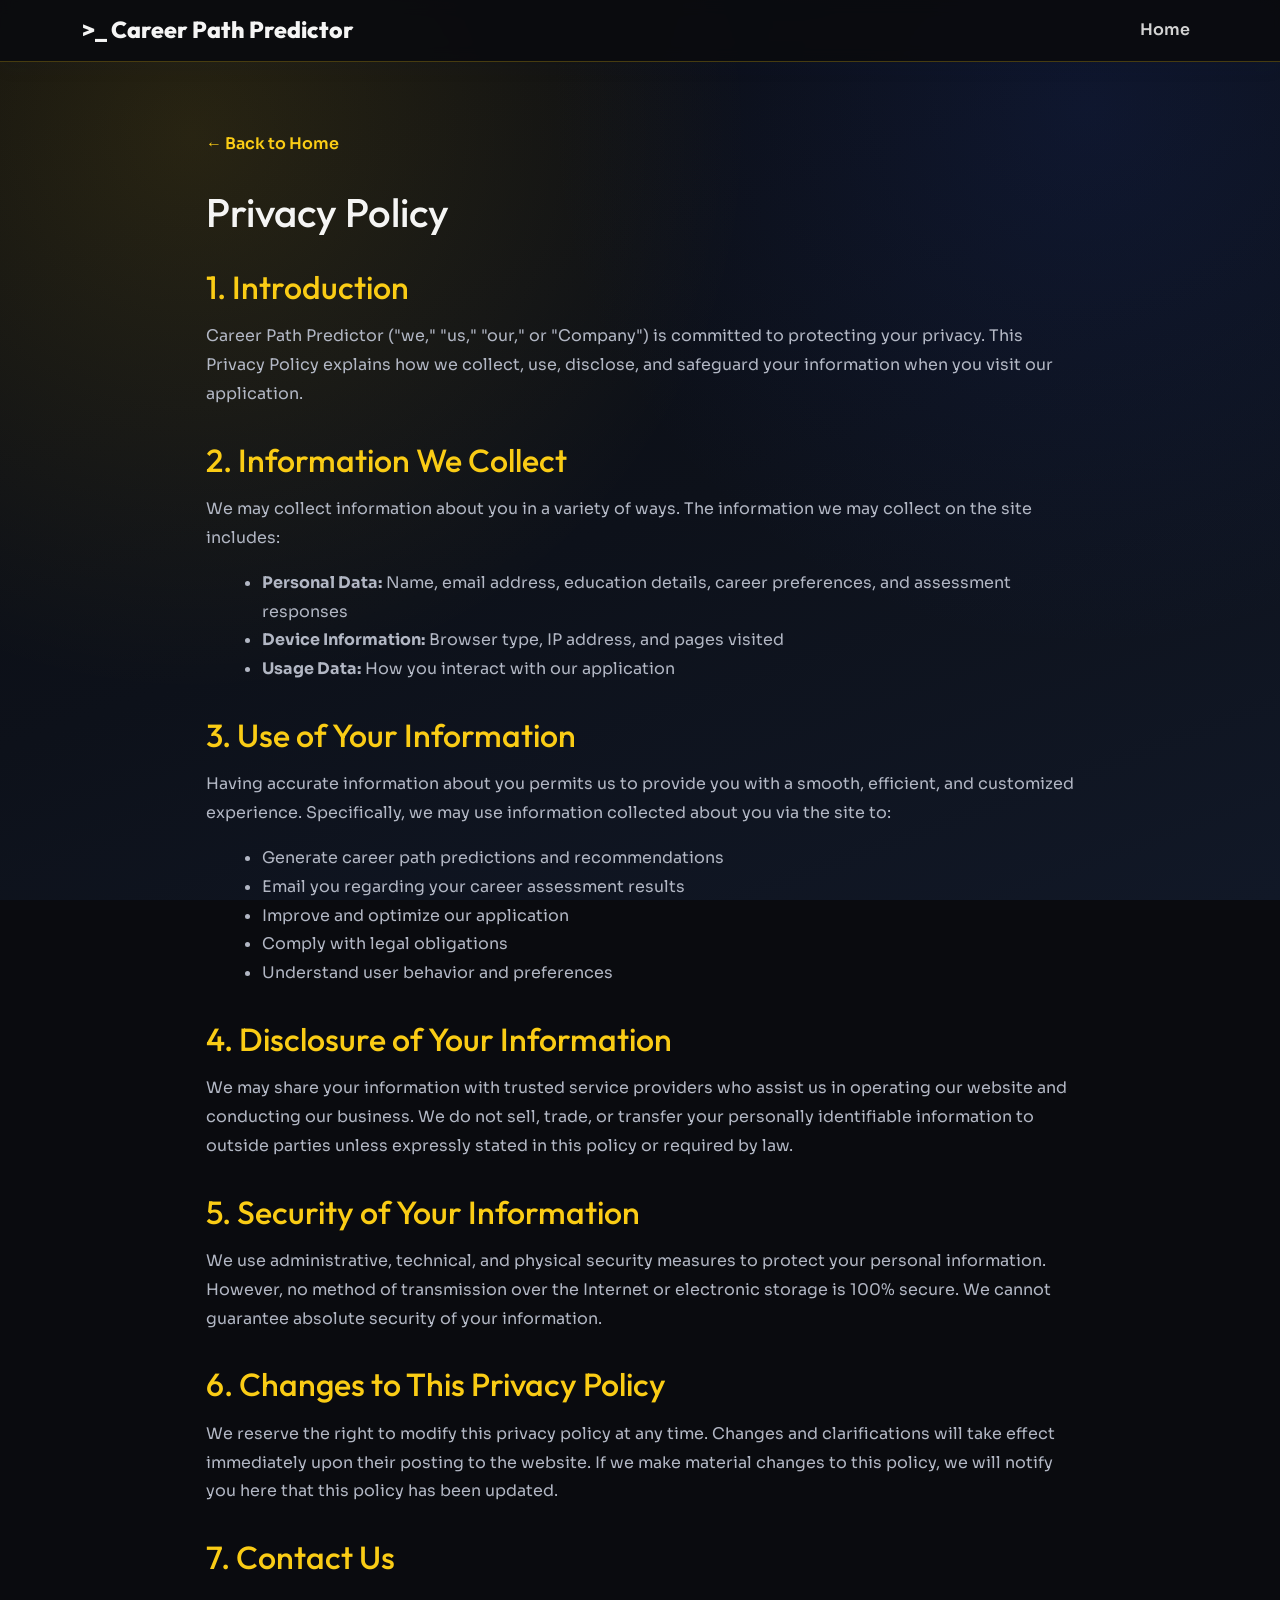
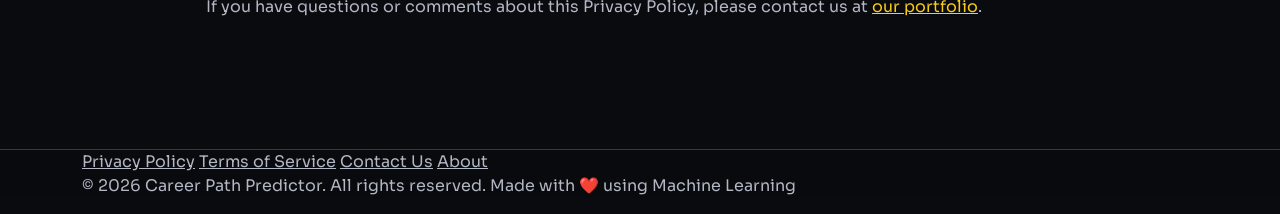
<file: templates/privacy_policy.html>
<!DOCTYPE html>
<html lang="en">
<head>
    <meta charset="UTF-8">
    <meta name="viewport" content="width=device-width, initial-scale=1.0">
    <title>Privacy Policy - Career Path Predictor</title>
    <link href="https://fonts.googleapis.com/css2?family=Outfit:wght@500;600;700;800&family=Sora:wght@300;400;500;600;700&display=swap" rel="stylesheet">
    <link href="https://cdn.jsdelivr.net/npm/bootstrap@5.3.0/dist/css/bootstrap.min.css" rel="stylesheet">
    <link rel="stylesheet" href="/static/theme.css?v=20260516">
    <style>
        .policy-container {
            max-width: 900px;
            margin: 0 auto;
            padding: 2rem 1rem;
        }
        .policy-section {
            margin-bottom: 2rem;
        }
        .policy-section h2 {
            font-family: var(--font-display);
            color: var(--primary);
            margin-bottom: 1rem;
        }
        .policy-section p, .policy-section ul {
            color: var(--text-muted);
            line-height: 1.8;
        }
        .policy-section ul {
            margin-left: 1.5rem;
        }
        .back-link {
            display: inline-block;
            margin-bottom: 2rem;
            color: var(--primary);
            text-decoration: none;
            font-weight: 600;
        }
        .back-link:hover {
            text-decoration: underline;
        }
    </style>
</head>
<body>
    <!-- Navigation -->
    <nav class="navbar navbar-expand-lg fixed-top app-navbar">
        <div class="container">
            <a class="navbar-brand" href="/">>_ Career Path Predictor</a>
            <button class="navbar-toggler" type="button" data-bs-toggle="collapse" data-bs-target="#navbarNav">
                <span class="navbar-toggler-icon"></span>
            </button>
            <div class="collapse navbar-collapse" id="navbarNav">
                <ul class="navbar-nav ms-auto">
                    <li class="nav-item">
                        <a class="nav-link" href="/">Home</a>
                    </li>
                </ul>
            </div>
        </div>
    </nav>

    <!-- Main Content -->
    <div class="policy-container" style="margin-top: 100px;">
        <a href="/" class="back-link">← Back to Home</a>
        
        <h1 style="font-family: var(--font-display); color: var(--text); margin-bottom: 2rem;">Privacy Policy</h1>
        
        <div class="policy-section">
            <h2>1. Introduction</h2>
            <p>
                Career Path Predictor ("we," "us," "our," or "Company") is committed to protecting your privacy. This Privacy Policy explains how we collect, use, disclose, and safeguard your information when you visit our application.
            </p>
        </div>

        <div class="policy-section">
            <h2>2. Information We Collect</h2>
            <p>We may collect information about you in a variety of ways. The information we may collect on the site includes:</p>
            <ul>
                <li><strong>Personal Data:</strong> Name, email address, education details, career preferences, and assessment responses</li>
                <li><strong>Device Information:</strong> Browser type, IP address, and pages visited</li>
                <li><strong>Usage Data:</strong> How you interact with our application</li>
            </ul>
        </div>

        <div class="policy-section">
            <h2>3. Use of Your Information</h2>
            <p>Having accurate information about you permits us to provide you with a smooth, efficient, and customized experience. Specifically, we may use information collected about you via the site to:</p>
            <ul>
                <li>Generate career path predictions and recommendations</li>
                <li>Email you regarding your career assessment results</li>
                <li>Improve and optimize our application</li>
                <li>Comply with legal obligations</li>
                <li>Understand user behavior and preferences</li>
            </ul>
        </div>

        <div class="policy-section">
            <h2>4. Disclosure of Your Information</h2>
            <p>
                We may share your information with trusted service providers who assist us in operating our website and conducting our business. We do not sell, trade, or transfer your personally identifiable information to outside parties unless expressly stated in this policy or required by law.
            </p>
        </div>

        <div class="policy-section">
            <h2>5. Security of Your Information</h2>
            <p>
                We use administrative, technical, and physical security measures to protect your personal information. However, no method of transmission over the Internet or electronic storage is 100% secure. We cannot guarantee absolute security of your information.
            </p>
        </div>

        <div class="policy-section">
            <h2>6. Changes to This Privacy Policy</h2>
            <p>
                We reserve the right to modify this privacy policy at any time. Changes and clarifications will take effect immediately upon their posting to the website. If we make material changes to this policy, we will notify you here that this policy has been updated.
            </p>
        </div>

        <div class="policy-section">
            <h2>7. Contact Us</h2>
            <p>
                If you have questions or comments about this Privacy Policy, please contact us at 
                <a href="https://ashraf-portfolio49.vercel.app/" style="color: var(--primary);">our portfolio</a>.
            </p>
        </div>
    </div>

    <!-- Footer -->
    <footer class="footer" style="margin-top: 4rem;">
        <div class="container">
            <div class="footer-links">
                <a href="/privacy-policy" class="footer-link">Privacy Policy</a>
                <a href="/terms-of-service" class="footer-link">Terms of Service</a>
                <a href="https://ashraf-portfolio49.vercel.app/" target="_blank" class="footer-link">Contact Us</a>
                <a href="#about" class="footer-link">About</a>
            </div>
            <p class="copyright">&copy; 2026 Career Path Predictor. All rights reserved. Made with ❤️ using Machine Learning</p>
        </div>
    </footer>

    <script src="https://cdn.jsdelivr.net/npm/bootstrap@5.3.0/dist/js/bootstrap.bundle.min.js"></script>
</body>
</html>
</file>
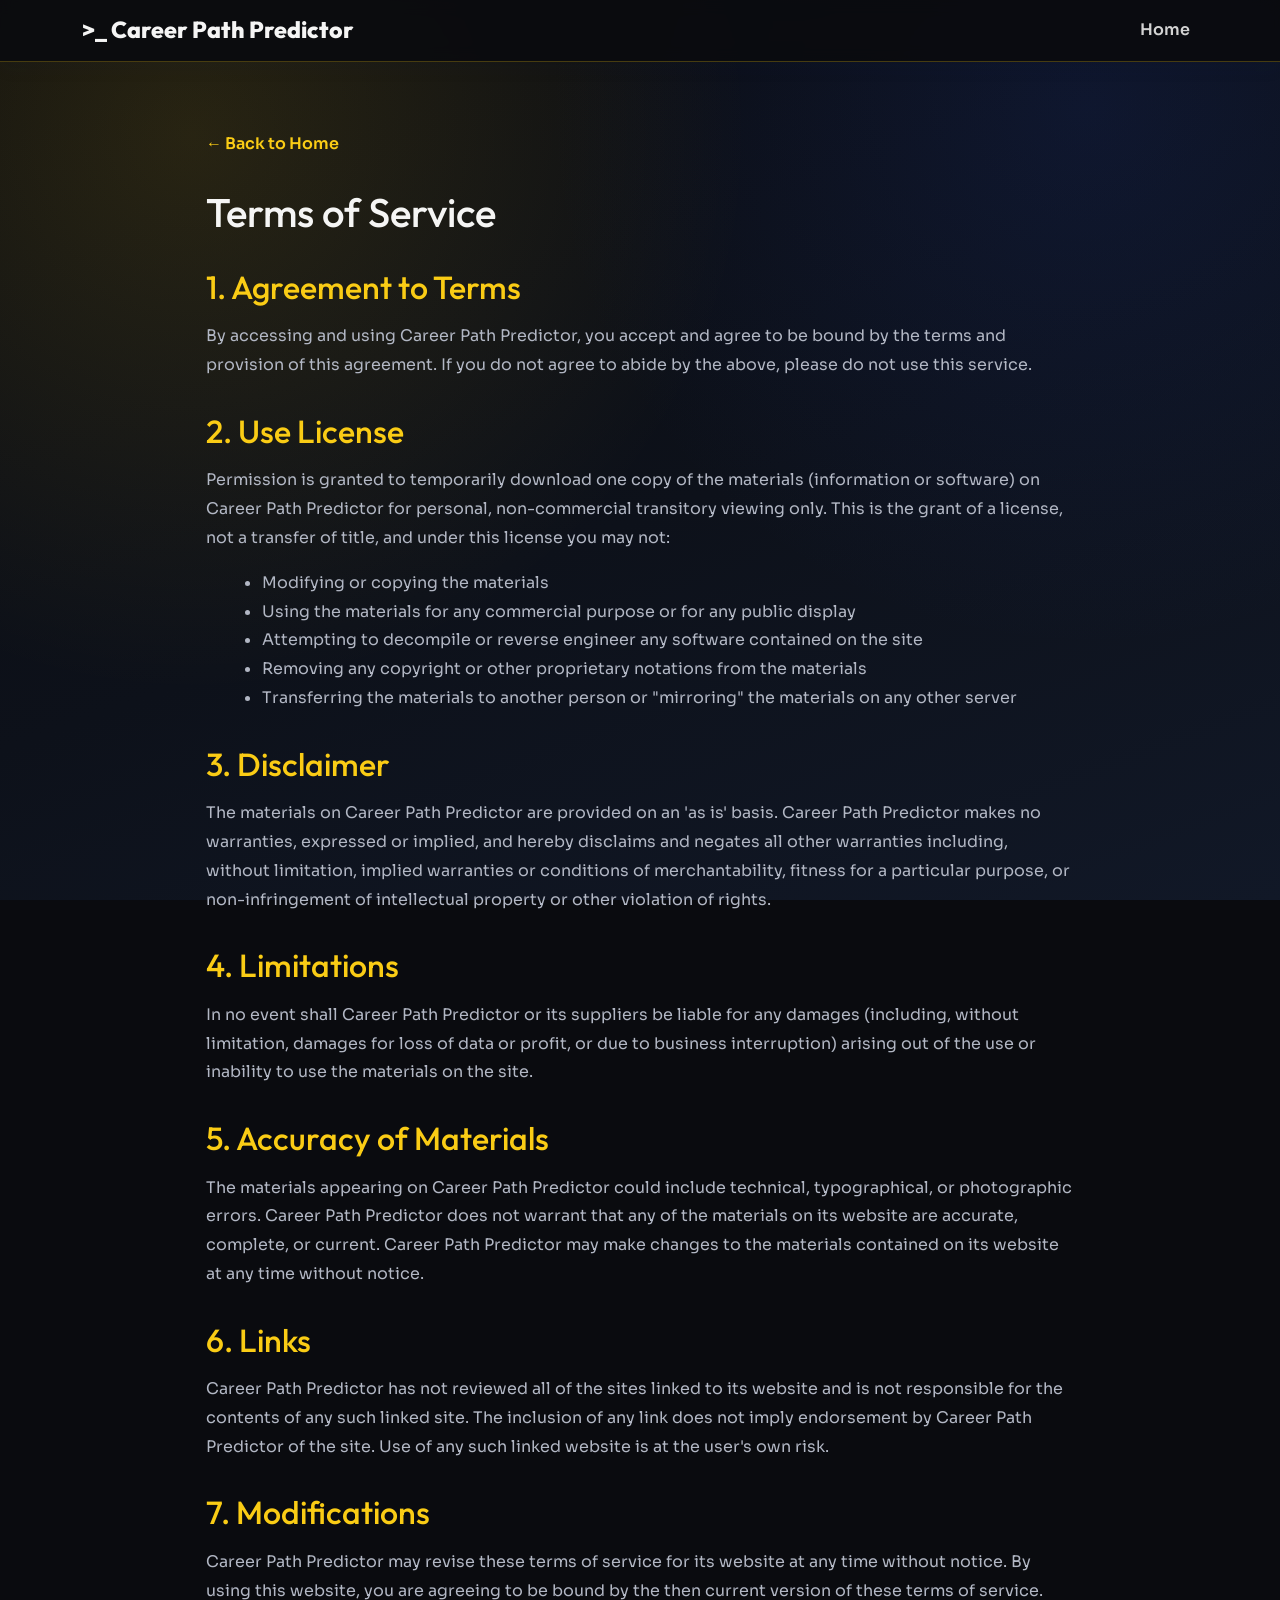
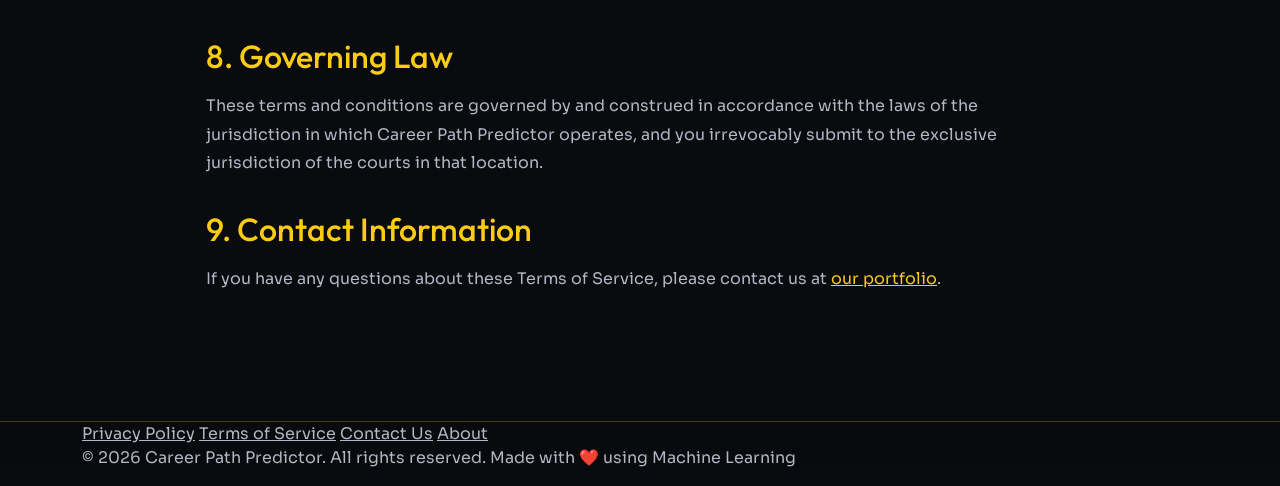
<file: templates/terms_of_service.html>
<!DOCTYPE html>
<html lang="en">
<head>
    <meta charset="UTF-8">
    <meta name="viewport" content="width=device-width, initial-scale=1.0">
    <title>Terms of Service - Career Path Predictor</title>
    <link href="https://fonts.googleapis.com/css2?family=Outfit:wght@500;600;700;800&family=Sora:wght@300;400;500;600;700&display=swap" rel="stylesheet">
    <link href="https://cdn.jsdelivr.net/npm/bootstrap@5.3.0/dist/css/bootstrap.min.css" rel="stylesheet">
    <link rel="stylesheet" href="/static/theme.css?v=20260516">
    <style>
        .policy-container {
            max-width: 900px;
            margin: 0 auto;
            padding: 2rem 1rem;
        }
        .policy-section {
            margin-bottom: 2rem;
        }
        .policy-section h2 {
            font-family: var(--font-display);
            color: var(--primary);
            margin-bottom: 1rem;
        }
        .policy-section p, .policy-section ul {
            color: var(--text-muted);
            line-height: 1.8;
        }
        .policy-section ul {
            margin-left: 1.5rem;
        }
        .back-link {
            display: inline-block;
            margin-bottom: 2rem;
            color: var(--primary);
            text-decoration: none;
            font-weight: 600;
        }
        .back-link:hover {
            text-decoration: underline;
        }
    </style>
</head>
<body>
    <!-- Navigation -->
    <nav class="navbar navbar-expand-lg fixed-top app-navbar">
        <div class="container">
            <a class="navbar-brand" href="/">>_ Career Path Predictor</a>
            <button class="navbar-toggler" type="button" data-bs-toggle="collapse" data-bs-target="#navbarNav">
                <span class="navbar-toggler-icon"></span>
            </button>
            <div class="collapse navbar-collapse" id="navbarNav">
                <ul class="navbar-nav ms-auto">
                    <li class="nav-item">
                        <a class="nav-link" href="/">Home</a>
                    </li>
                </ul>
            </div>
        </div>
    </nav>

    <!-- Main Content -->
    <div class="policy-container" style="margin-top: 100px;">
        <a href="/" class="back-link">← Back to Home</a>
        
        <h1 style="font-family: var(--font-display); color: var(--text); margin-bottom: 2rem;">Terms of Service</h1>
        
        <div class="policy-section">
            <h2>1. Agreement to Terms</h2>
            <p>
                By accessing and using Career Path Predictor, you accept and agree to be bound by the terms and provision of this agreement. If you do not agree to abide by the above, please do not use this service.
            </p>
        </div>

        <div class="policy-section">
            <h2>2. Use License</h2>
            <p>
                Permission is granted to temporarily download one copy of the materials (information or software) on Career Path Predictor for personal, non-commercial transitory viewing only. This is the grant of a license, not a transfer of title, and under this license you may not:
            </p>
            <ul>
                <li>Modifying or copying the materials</li>
                <li>Using the materials for any commercial purpose or for any public display</li>
                <li>Attempting to decompile or reverse engineer any software contained on the site</li>
                <li>Removing any copyright or other proprietary notations from the materials</li>
                <li>Transferring the materials to another person or "mirroring" the materials on any other server</li>
            </ul>
        </div>

        <div class="policy-section">
            <h2>3. Disclaimer</h2>
            <p>
                The materials on Career Path Predictor are provided on an 'as is' basis. Career Path Predictor makes no warranties, expressed or implied, and hereby disclaims and negates all other warranties including, without limitation, implied warranties or conditions of merchantability, fitness for a particular purpose, or non-infringement of intellectual property or other violation of rights.
            </p>
        </div>

        <div class="policy-section">
            <h2>4. Limitations</h2>
            <p>
                In no event shall Career Path Predictor or its suppliers be liable for any damages (including, without limitation, damages for loss of data or profit, or due to business interruption) arising out of the use or inability to use the materials on the site.
            </p>
        </div>

        <div class="policy-section">
            <h2>5. Accuracy of Materials</h2>
            <p>
                The materials appearing on Career Path Predictor could include technical, typographical, or photographic errors. Career Path Predictor does not warrant that any of the materials on its website are accurate, complete, or current. Career Path Predictor may make changes to the materials contained on its website at any time without notice.
            </p>
        </div>

        <div class="policy-section">
            <h2>6. Links</h2>
            <p>
                Career Path Predictor has not reviewed all of the sites linked to its website and is not responsible for the contents of any such linked site. The inclusion of any link does not imply endorsement by Career Path Predictor of the site. Use of any such linked website is at the user's own risk.
            </p>
        </div>

        <div class="policy-section">
            <h2>7. Modifications</h2>
            <p>
                Career Path Predictor may revise these terms of service for its website at any time without notice. By using this website, you are agreeing to be bound by the then current version of these terms of service.
            </p>
        </div>

        <div class="policy-section">
            <h2>8. Governing Law</h2>
            <p>
                These terms and conditions are governed by and construed in accordance with the laws of the jurisdiction in which Career Path Predictor operates, and you irrevocably submit to the exclusive jurisdiction of the courts in that location.
            </p>
        </div>

        <div class="policy-section">
            <h2>9. Contact Information</h2>
            <p>
                If you have any questions about these Terms of Service, please contact us at 
                <a href="https://ashraf-portfolio49.vercel.app/" style="color: var(--primary);">our portfolio</a>.
            </p>
        </div>
    </div>

    <!-- Footer -->
    <footer class="footer" style="margin-top: 4rem;">
        <div class="container">
            <div class="footer-links">
                <a href="/privacy-policy" class="footer-link">Privacy Policy</a>
                <a href="/terms-of-service" class="footer-link">Terms of Service</a>
                <a href="https://ashraf-portfolio49.vercel.app/" target="_blank" class="footer-link">Contact Us</a>
                <a href="#about" class="footer-link">About</a>
            </div>
            <p class="copyright">&copy; 2026 Career Path Predictor. All rights reserved. Made with ❤️ using Machine Learning</p>
        </div>
    </footer>

    <script src="https://cdn.jsdelivr.net/npm/bootstrap@5.3.0/dist/js/bootstrap.bundle.min.js"></script>
</body>
</html>
</file>
<file: static/theme.css>
:root {
  --font-body: 'Sora', 'Segoe UI', Tahoma, Geneva, Verdana, sans-serif;
  --font-display: 'Outfit', 'Segoe UI', Tahoma, Geneva, Verdana, sans-serif;
  --font-code: 'Consolas', 'Liberation Mono', 'Courier New', monospace;
}

:root {
  --bg: #0a0b0f;
  --bg-accent: radial-gradient(circle at 15% 15%, rgba(250, 204, 21, 0.12) 0%, transparent 42%), radial-gradient(circle at 85% 12%, rgba(30, 64, 175, 0.16) 0%, transparent 40%), linear-gradient(160deg, #0a0b0f 0%, #0d111a 55%, #111827 100%);
  --surface: rgba(12, 14, 19, 0.92);
  --surface-strong: #0f131b;
  --surface-muted: rgba(14, 18, 28, 0.88);

  --text: #f5f5f4;
  --text-muted: #b2b7c4;
  --border: rgba(250, 204, 21, 0.25);

  --primary: #facc15;
  --primary-2: #f59e0b;
  --secondary: #1e3a8a;
  --accent: #facc15;
  --danger: #f97316;
  --success: #22c55e;

  --dark: #0a0b0f;
  --dark-light: #111827;
  --light: #f5f5f4;
  --gray: #9ca3af;

  --shadow-md: 0 18px 44px rgba(0, 0, 0, 0.5);
  --shadow-lg: 0 28px 68px rgba(0, 0, 0, 0.6);
  --navbar-bg: rgba(10, 11, 15, 0.92);
  --primary-shadow: rgba(250, 204, 21, 0.4);
  --focus-ring: rgba(250, 204, 21, 0.28);
  --primary-soft: rgba(250, 204, 21, 0.18);
  --secondary-soft: rgba(30, 58, 138, 0.22);
  --accent-soft: rgba(250, 204, 21, 0.26);
  --section-veil-1: rgba(30, 58, 138, 0.08);
  --section-veil-2: rgba(250, 204, 21, 0.08);
}

* {
  box-sizing: border-box;
}

html {
  scrollbar-width: none;
  -ms-overflow-style: none;
}

html::-webkit-scrollbar {
  display: none;
}

body {
  margin: 0;
  position: relative;
  font-family: var(--font-body);
  color: var(--text);
  background: var(--bg-accent);
  min-height: 100vh;
  background-color: var(--bg);
  background-attachment: fixed;
  transition: background 0.45s cubic-bezier(0.4, 0, 0.2, 1), color 0.45s cubic-bezier(0.4, 0, 0.2, 1);
  will-change: background, color;
}

body::before {
  content: '';
  position: fixed;
  inset: 0;
  pointer-events: none;
  z-index: 0;
  background-image: linear-gradient(rgba(61, 213, 243, 0.03) 1px, transparent 1px), linear-gradient(90deg, rgba(61, 213, 243, 0.03) 1px, transparent 1px);
  background-size: 48px 48px;
  opacity: 0;
}

:root[data-theme='seabreeze'] body::before {
  opacity: 0.3;
  background-image: linear-gradient(rgba(255, 230, 58, 0.06) 1px, transparent 1px), linear-gradient(90deg, rgba(0, 153, 247, 0.06) 1px, transparent 1px);
}

body > * {
  position: relative;
  z-index: 1;
}

:root[data-theme='dark'] body {
  background-color: var(--bg) !important;
  background-image: var(--bg-accent) !important;
}

:root[data-theme='seabreeze'] body {
  background: var(--bg-accent) !important;
  color: var(--text) !important;
}

a {
  color: var(--primary);
}

.app-navbar {
  background: var(--navbar-bg) !important;
  backdrop-filter: blur(8px);
  border-bottom: 1px solid var(--border);
  box-shadow: 0 6px 16px rgba(19, 36, 61, 0.08);
}

:root[data-theme='dark'] .app-navbar,
:root[data-theme='dark'] .navbar {
  background: rgba(23, 39, 63, 0.9) !important;
  border-bottom: 1px solid rgba(120, 159, 206, 0.3);
  box-shadow: 0 8px 24px rgba(0, 0, 0, 0.35);
}

:root[data-theme='seabreeze'] .app-navbar,
:root[data-theme='seabreeze'] .navbar {
  background: var(--navbar-bg) !important;
  border-bottom: 1px solid var(--border);
  box-shadow: 0 10px 28px rgba(11, 27, 58, 0.55);
}

.navbar-toggler {
  border-color: var(--border);
}

.navbar-toggler-icon {
  filter: brightness(0.45);
}

:root[data-theme='dark'] .navbar-toggler-icon {
  filter: brightness(3.2);
}

.navbar-brand {
  font-family: var(--font-display);
  font-weight: 800;
  font-size: 1.45rem;
  color: var(--text) !important;
}

:root[data-theme='seabreeze'] .navbar-brand {
  color: var(--text) !important;
}

.nav-link {
  color: var(--text) !important;
  font-weight: 600;
  opacity: 0.86;
}

.nav-link:hover {
  color: var(--primary) !important;
  opacity: 1;
}

:root[data-theme='seabreeze'] .nav-link {
  color: var(--text) !important;
}

:root[data-theme='seabreeze'] .nav-link:hover {
  color: var(--primary) !important;
}

.theme-toggle {
  border: 1px solid var(--border);
  background: var(--surface);
  color: var(--text);
  border-radius: 999px;
  padding: 0.45rem 0.9rem;
  display: inline-flex;
  align-items: center;
  gap: 0.45rem;
  font-size: 0.9rem;
  font-weight: 600;
  transition: all 0.35s cubic-bezier(0.4, 0, 0.2, 1);
  overflow: hidden;
  will-change: transform, box-shadow;
}

.theme-toggle:hover {
  transform: translateY(-1px);
  box-shadow: var(--shadow-md);
}

:root[data-theme='seabreeze'] .theme-toggle {
  background: var(--surface);
  border-color: var(--border);
}

:root[data-theme='dark'] .theme-toggle {
  background: rgba(12, 18, 28, 0.92);
  border-color: rgba(148, 166, 196, 0.28);
}

body.theme-switching::after {
  content: '';
  position: fixed;
  inset: 0;
  pointer-events: none;
  background: radial-gradient(circle at center, rgba(10, 196, 224, 0.15), rgba(246, 231, 188, 0.08) 40%, transparent 70%);
  animation: themeBurst 0.45s cubic-bezier(0.34, 1.56, 0.64, 1);
  z-index: 9998;
}

@keyframes themeBurst {
  0% {
    opacity: 0;
    transform: scale(0.92);
  }
  40% {
    opacity: 0.8;
  }
  100% {
    opacity: 0;
    transform: scale(1.12);
  }
}

.theme-toggle.is-switching {
  transform: scale(0.95);
  transition: transform 0.35s cubic-bezier(0.34, 1.56, 0.64, 1);
}

.theme-toggle [data-theme-icon] {
  display: inline-block;
  transition: transform 0.45s cubic-bezier(0.34, 1.56, 0.64, 1);
  transform-origin: center;
  will-change: transform;
}

.theme-toggle.is-switching [data-theme-icon] {
  animation: iconRotate 0.45s cubic-bezier(0.34, 1.56, 0.64, 1);
}

@keyframes iconRotate {
  0% {
    transform: rotate(0deg);
  }
  50% {
    transform: rotate(95deg) scale(0.85);
  }
  100% {
    transform: rotate(0deg);
  }
}

.page-shell {
  max-width: 1200px;
  margin: 0 auto;
  padding: 2.25rem 1rem;
}

.glass-card {
  background: var(--surface);
  border: 1px solid var(--border);
  border-radius: 18px;
  box-shadow: var(--shadow-md);
}

:root[data-theme='seabreeze'] .glass-card,
:root[data-theme='seabreeze'] .feature-card,
:root[data-theme='seabreeze'] .form-section,
:root[data-theme='seabreeze'] .career-card,
:root[data-theme='seabreeze'] .info-card,
:root[data-theme='seabreeze'] .cta-box,
:root[data-theme='seabreeze'] .cta-section,
:root[data-theme='seabreeze'] .stats,
:root[data-theme='seabreeze'] .error-message,
:root[data-theme='seabreeze'] .step-item,
:root[data-theme='seabreeze'] .detail-item,
:root[data-theme='seabreeze'] .aptitude-question,
:root[data-theme='seabreeze'] .toggle-btn,
:root[data-theme='seabreeze'] .hobby-label,
:root[data-theme='seabreeze'] .skill-label {
  background: var(--surface-strong) !important;
  border-color: rgba(255, 230, 58, 0.42) !important;
  box-shadow: 0 18px 44px rgba(0, 153, 247, 0.25);
  color: var(--text) !important;
}

:root[data-theme='dark'] .glass-card,
:root[data-theme='dark'] .feature-card,
:root[data-theme='dark'] .form-section,
:root[data-theme='dark'] .career-card,
:root[data-theme='dark'] .info-card,
:root[data-theme='dark'] .cta-box,
:root[data-theme='dark'] .cta-section,
:root[data-theme='dark'] .stats,
:root[data-theme='dark'] .error-message,
:root[data-theme='dark'] .step-item,
:root[data-theme='dark'] .detail-item,
:root[data-theme='dark'] .aptitude-question,
:root[data-theme='dark'] .toggle-btn,
:root[data-theme='dark'] .hobby-label,
:root[data-theme='dark'] .skill-label {
  background: var(--surface) !important;
  border-color: var(--border) !important;
  box-shadow: var(--shadow-md);
  color: var(--text) !important;
}

:root[data-theme='dark'] .confidence-bar,
:root[data-theme='dark'] .progress-bar-custom {
  background: rgba(79, 209, 225, 0.16) !important;
}

:root[data-theme='dark'] .confidence-fill,
:root[data-theme='dark'] .progress-fill {
  box-shadow: 0 0 20px rgba(79, 209, 225, 0.45) !important;
}

:root[data-theme='seabreeze'] .glass-card,
:root[data-theme='seabreeze'] .feature-card,
:root[data-theme='seabreeze'] .form-section,
:root[data-theme='seabreeze'] .career-card,
:root[data-theme='seabreeze'] .info-card,
:root[data-theme='seabreeze'] .error-message,
:root[data-theme='seabreeze'] .cta-box {
  position: relative;
  overflow: hidden;
}

:root[data-theme='seabreeze'] .glass-card::after,
:root[data-theme='seabreeze'] .feature-card::after,
:root[data-theme='seabreeze'] .form-section::after,
:root[data-theme='seabreeze'] .career-card::after,
:root[data-theme='seabreeze'] .info-card::after,
:root[data-theme='seabreeze'] .error-message::after,
:root[data-theme='seabreeze'] .cta-box::after {
  content: '</>';
  position: absolute;
  top: 1rem;
  right: 1rem;
  font-family: var(--font-code);
  font-size: 0.72rem;
  letter-spacing: 0.2em;
  color: var(--text-muted);
  opacity: 0.15;
  pointer-events: none;
}

:root[data-theme='seabreeze'] .form-section,
:root[data-theme='seabreeze'] .career-card,
:root[data-theme='seabreeze'] .info-card,
:root[data-theme='seabreeze'] .cta-box,
:root[data-theme='seabreeze'] .stats,
:root[data-theme='seabreeze'] .error-message {
  backdrop-filter: blur(10px);
}

:root[data-theme='seabreeze'] .feature-card:hover,
:root[data-theme='seabreeze'] .career-card:hover,
:root[data-theme='seabreeze'] .toggle-btn:hover,
:root[data-theme='seabreeze'] .hobby-label:hover,
:root[data-theme='seabreeze'] .skill-label:hover,
:root[data-theme='seabreeze'] .btn-secondary-custom:hover,
:root[data-theme='seabreeze'] .btn-secondary-action:hover {
  background: rgba(13, 66, 140, 0.98) !important;
  border-color: var(--accent) !important;
}

:root[data-theme='dark'] .feature-card:hover,
:root[data-theme='dark'] .career-card:hover,
:root[data-theme='dark'] .toggle-btn:hover,
:root[data-theme='dark'] .hobby-label:hover,
:root[data-theme='dark'] .skill-label:hover,
:root[data-theme='dark'] .btn-secondary-custom:hover,
:root[data-theme='dark'] .btn-secondary-action:hover {
  background: var(--surface-strong) !important;
  border-color: var(--primary) !important;
}

:root[data-theme='seabreeze'] .toggle-btn.active,
:root[data-theme='seabreeze'] .hobby-checkbox:checked + .hobby-label,
:root[data-theme='seabreeze'] .skill-checkbox:checked + .skill-label,
:root[data-theme='dark'] .toggle-btn.active,
:root[data-theme='dark'] .hobby-checkbox:checked + .hobby-label,
:root[data-theme='dark'] .skill-checkbox:checked + .skill-label {
  background: linear-gradient(135deg, var(--primary), var(--accent)) !important;
  border-color: var(--primary) !important;
  transform: scale(1.05);
  box-shadow: 0 8px 24px var(--primary-shadow) !important;
}

:root[data-theme='seabreeze'] .feature-card {
  background: linear-gradient(180deg, rgba(13, 66, 140, 0.98), rgba(11, 34, 90, 0.98)) !important;
}

:root[data-theme='seabreeze'] .stats {
  background: linear-gradient(135deg, rgba(255, 230, 58, 0.22), rgba(241, 23, 18, 0.2)) !important;
  border: 1px solid rgba(255, 230, 58, 0.42);
  box-shadow: 0 18px 44px rgba(241, 23, 18, 0.3);
}

:root[data-theme='seabreeze'] .cta-box {
  background: linear-gradient(135deg, rgba(0, 153, 247, 0.26), rgba(187, 7, 14, 0.26)) !important;
  border-color: rgba(255, 230, 58, 0.5) !important;
  box-shadow: 0 24px 60px rgba(0, 153, 247, 0.28);
}

:root[data-theme='seabreeze'] .about-section {
  background: linear-gradient(135deg, rgba(0, 153, 247, 0.12), rgba(255, 230, 58, 0.12)) !important;
}

:root[data-theme='seabreeze'] .cta-title,
:root[data-theme='seabreeze'] .section-title {
  background: linear-gradient(135deg, var(--secondary), var(--accent));
  -webkit-background-clip: text;
  -webkit-text-fill-color: transparent;
}

:root[data-theme='seabreeze'] .hero h1,
:root[data-theme='seabreeze'] .stat-number,
:root[data-theme='seabreeze'] .rank-badge {
  color: var(--light) !important;
}

:root[data-theme='seabreeze'] .stat-label,
:root[data-theme='seabreeze'] .feature-desc,
:root[data-theme='seabreeze'] .cta-desc,
:root[data-theme='seabreeze'] .about-description,
:root[data-theme='seabreeze'] .results-subtitle,
:root[data-theme='seabreeze'] .quiz-subtitle {
  color: rgba(244, 251, 255, 0.8) !important;
}

:root[data-theme='seabreeze'] .stats,
:root[data-theme='seabreeze'] .about-section,
:root[data-theme='seabreeze'] .cta-section {
  background: transparent !important;
}

:root[data-theme='seabreeze'] .about-section {
  background: linear-gradient(180deg, rgba(255, 230, 58, 0.08), rgba(0, 153, 247, 0.08)) !important;
}

:root[data-theme='seabreeze'] .footer {
  background: var(--navbar-bg) !important;
  border-top: 1px solid var(--border) !important;
}

:root[data-theme='seabreeze'] .quiz-title,
:root[data-theme='seabreeze'] .results-title,
:root[data-theme='seabreeze'] .page-title,
:root[data-theme='seabreeze'] .error-title,
:root[data-theme='seabreeze'] .cta-title,
:root[data-theme='seabreeze'] .hero h1,
:root[data-theme='seabreeze'] .about-quote {
  color: var(--text) !important;
}

:root[data-theme='seabreeze'] .hero p,
:root[data-theme='seabreeze'] .quiz-subtitle,
:root[data-theme='seabreeze'] .results-subtitle,
:root[data-theme='seabreeze'] .section-subtitle,
:root[data-theme='seabreeze'] .hero .lead,
:root[data-theme='seabreeze'] .form-section p,
:root[data-theme='seabreeze'] .info-card p,
:root[data-theme='seabreeze'] .cta-box p,
:root[data-theme='seabreeze'] .career-card p,
:root[data-theme='seabreeze'] .error-message p,
:root[data-theme='seabreeze'] .form-label,
:root[data-theme='seabreeze'] .slider-label,
:root[data-theme='seabreeze'] .cta-desc,
:root[data-theme='seabreeze'] .about-description,
:root[data-theme='seabreeze'] .error-text,
:root[data-theme='seabreeze'] .help-text,
:root[data-theme='seabreeze'] .feature-desc,
:root[data-theme='seabreeze'] .stat-label,
:root[data-theme='seabreeze'] .detail-label,
:root[data-theme='seabreeze'] .confidence-label,
:root[data-theme='seabreeze'] .footer-link,
:root[data-theme='seabreeze'] .copyright {
  color: var(--text-muted) !important;
}

:root[data-theme='seabreeze'] .feature-title,
:root[data-theme='seabreeze'] .detail-value,
:root[data-theme='seabreeze'] .career-title,
:root[data-theme='seabreeze'] .results-title,
:root[data-theme='seabreeze'] .quiz-title,
:root[data-theme='seabreeze'] .page-title,
:root[data-theme='seabreeze'] .error-title,
:root[data-theme='seabreeze'] .cta-title,
:root[data-theme='seabreeze'] .section-title,
:root[data-theme='seabreeze'] .stat-number,
:root[data-theme='seabreeze'] .rank-badge,
:root[data-theme='seabreeze'] .nav-link,
:root[data-theme='seabreeze'] .navbar-brand {
  color: var(--text) !important;
}

:root[data-theme='seabreeze'] .feature-icon,
:root[data-theme='seabreeze'] .career-icon,
:root[data-theme='seabreeze'] .rank-badge,
:root[data-theme='seabreeze'] .error-icon,
:root[data-theme='seabreeze'] .step-number {
  background: linear-gradient(135deg, var(--secondary), var(--accent)) !important;
  color: var(--light) !important;
  box-shadow: 0 10px 24px rgba(228, 21, 21, 0.35);
}

:root[data-theme='seabreeze'] .feature-icon,
:root[data-theme='seabreeze'] .career-icon,
:root[data-theme='seabreeze'] .rank-badge,
:root[data-theme='seabreeze'] .error-icon,
:root[data-theme='seabreeze'] .step-number {
  text-shadow: 0 2px 8px rgba(0, 0, 0, 0.35);
}

:root[data-theme='seabreeze'] .navbar-brand,
:root[data-theme='seabreeze'] .hero h1 {
  text-shadow: 0 6px 24px rgba(0, 0, 0, 0.35);
}

:root[data-theme='seabreeze'] .form-control,
:root[data-theme='seabreeze'] .form-select,
:root[data-theme='seabreeze'] .slider,
:root[data-theme='seabreeze'] .confidence-bar {
  background: rgba(9, 28, 64, 0.88) !important;
  border-color: rgba(255, 230, 58, 0.38) !important;
  color: var(--text) !important;
}

:root[data-theme='seabreeze'] .form-control::placeholder {
  color: var(--text-muted);
}

:root[data-theme='seabreeze'] .form-select option {
  background: #0a1b3a;
  color: var(--text);
}

:root[data-theme='seabreeze'] .progress-bar-custom,
:root[data-theme='seabreeze'] .confidence-bar,
:root[data-theme='seabreeze'] .slider {
  background: rgba(0, 153, 247, 0.24) !important;
}

:root[data-theme='seabreeze'] .btn-secondary-custom,
:root[data-theme='seabreeze'] .btn-secondary-action {
  background: transparent !important;
  color: var(--accent) !important;
  border-color: var(--accent) !important;
}

:root[data-theme='seabreeze'] .btn-primary-custom,
:root[data-theme='seabreeze'] .btn-primary-action,
:root[data-theme='seabreeze'] .btn-back,
:root[data-theme='seabreeze'] .btn-submit,
:root[data-theme='seabreeze'] .btn-cta {
  background: linear-gradient(135deg, var(--secondary), var(--accent)) !important;
  color: var(--light) !important;
  box-shadow: 0 14px 36px rgba(241, 23, 18, 0.35) !important;
}

:root[data-theme='seabreeze'] .btn-secondary-custom:hover,
:root[data-theme='seabreeze'] .btn-secondary-action:hover {
  background: linear-gradient(135deg, rgba(255, 230, 58, 0.2), rgba(241, 23, 18, 0.2)) !important;
  color: var(--light) !important;
}

:root[data-theme='seabreeze'] .btn-primary-custom,
:root[data-theme='seabreeze'] .btn-submit,
:root[data-theme='seabreeze'] .btn-cta,
:root[data-theme='seabreeze'] .btn-primary-action,
:root[data-theme='seabreeze'] .btn-back,
:root[data-theme='seabreeze'] .btn-home {
  background: linear-gradient(135deg, var(--primary), var(--primary-2)) !important;
}

:root[data-theme='seabreeze'] .btn-cta {
  background: linear-gradient(135deg, var(--primary), var(--accent)) !important;
}

:root[data-theme='seabreeze'] .btn-primary-custom,
:root[data-theme='seabreeze'] .btn-submit,
:root[data-theme='seabreeze'] .btn-cta,
:root[data-theme='seabreeze'] .btn-primary-action,
:root[data-theme='seabreeze'] .btn-back,
:root[data-theme='seabreeze'] .btn-home {
  box-shadow: 0 12px 26px rgba(10, 196, 224, 0.22);
}

:root[data-theme='seabreeze'] .feature-title,
:root[data-theme='seabreeze'] .section-title,
:root[data-theme='seabreeze'] .career-title,
:root[data-theme='seabreeze'] .page-title,
:root[data-theme='seabreeze'] .error-title,
:root[data-theme='seabreeze'] .cta-title,
:root[data-theme='seabreeze'] .navbar-brand,
:root[data-theme='seabreeze'] .detail-value,
:root[data-theme='seabreeze'] .slider-value,
:root[data-theme='seabreeze'] .progress-text,
:root[data-theme='seabreeze'] .confidence-fill,
:root[data-theme='seabreeze'] .rank-badge,
:root[data-theme='seabreeze'] .feature-icon {
  color: var(--text) !important;
}

:root[data-theme='seabreeze'] .feature-desc,
:root[data-theme='seabreeze'] .stat-label,
:root[data-theme='seabreeze'] .detail-label,
:root[data-theme='seabreeze'] .confidence-label,
:root[data-theme='seabreeze'] .footer-link,
:root[data-theme='seabreeze'] .copyright,
:root[data-theme='seabreeze'] .help-text,
:root[data-theme='seabreeze'] .about-description,
:root[data-theme='seabreeze'] .error-text {
  color: #96ACB8 !important;
}

:root[data-theme='seabreeze'] .confidence-fill,
:root[data-theme='seabreeze'] .rank-badge,
:root[data-theme='seabreeze'] .feature-icon,
:root[data-theme='seabreeze'] .step-number {
  color: #D8E8F5 !important;
}

:root[data-theme='seabreeze'] .navbar-toggler {
  border-color: rgba(10, 196, 224, 0.18);
}

:root[data-theme='seabreeze'] .navbar-toggler-icon {
  filter: brightness(1.2);
}

.section-title,
.results-title,
.quiz-title,
.page-title,
.error-title,
.cta-title,
.hero h1 {
  font-family: var(--font-display);
  color: var(--text);
}

.hero {
  position: relative;
  z-index: 1;
  padding: 7rem 0 4rem;
  text-align: center;
}

.hero h1 {
  font-size: clamp(2.2rem, 5vw, 4.2rem);
  letter-spacing: -0.02em;
}

.hero p,
.quiz-subtitle,
.results-subtitle,
.section-subtitle,
.cta-desc,
.about-description,
.error-text,
.help-text,
.feature-desc,
.stat-label {
  color: var(--text-muted);
}

.btn-primary-custom,
.btn-submit,
.btn-cta,
.btn-primary-action,
.btn-back,
.btn-home {
  background: linear-gradient(135deg, var(--primary), var(--primary-2));
  color: #fff !important;
  border: none;
  border-radius: 999px;
  font-weight: 700;
  box-shadow: 0 10px 28px var(--primary-shadow);
}

.btn-secondary-custom,
.btn-secondary-action {
  border-radius: 999px;
  border: 1px solid var(--border);
  color: var(--text);
  background: var(--surface);
}

.btn-primary-custom:hover,
.btn-submit:hover,
.btn-cta:hover,
.btn-primary-action:hover,
.btn-back:hover,
.btn-home:hover,
.btn-secondary-custom:hover,
.btn-secondary-action:hover {
  transform: translateY(-2px);
  box-shadow: var(--shadow-md);
}

.feature-card,
.form-section,
.career-card,
.info-card,
.error-message,
.cta-box,
.cta-section,
.stats {
  background: var(--surface);
  border: 1px solid var(--border);
  box-shadow: var(--shadow-md);
}

.feature-title,
.detail-value,
.slider-value,
.progress-text,
.section-title,
.detail-label,
.confidence-label {
  color: var(--text);
}

.form-control,
.form-select,
.slider,
.toggle-btn,
.hobby-label,
.skill-label,
.aptitude-question,
.detail-item,
.step-item,
.confidence-bar {
  background: var(--surface-muted);
  border-color: var(--border) !important;
  color: var(--text);
}

.form-control:focus,
.form-select:focus {
  box-shadow: 0 0 0 0.2rem var(--focus-ring);
  border-color: var(--primary) !important;
  color: var(--text);
  background: var(--surface-strong);
}

.form-select option {
  color: var(--text);
  background: var(--surface-strong);
}

.progress-fill,
.confidence-fill,
.rank-badge,
.feature-icon {
  background: linear-gradient(135deg, var(--primary), var(--accent));
}

.particles {
  opacity: 0.12;
}

.particle {
  background: var(--primary);
}

.about-section,
.cta-section {
  background: transparent;
}

.footer {
  background: var(--navbar-bg);
  border-top: 1px solid var(--border);
}

.footer-link,
.copyright {
  color: var(--text-muted);
}

.footer-link:hover {
  color: var(--primary);
}

.error-container {
  max-width: 700px;
  margin: 0 auto;
}

.app-center {
  min-height: calc(100vh - 90px);
  display: flex;
  align-items: center;
  justify-content: center;
  padding: 2rem 1rem;
}

@media (max-width: 768px) {
  .page-shell {
    padding-top: 1.5rem;
  }

  .theme-toggle [data-theme-label] {
    display: none;
  }

  .hero {
    padding-top: 6rem;
  }
}
</file>
